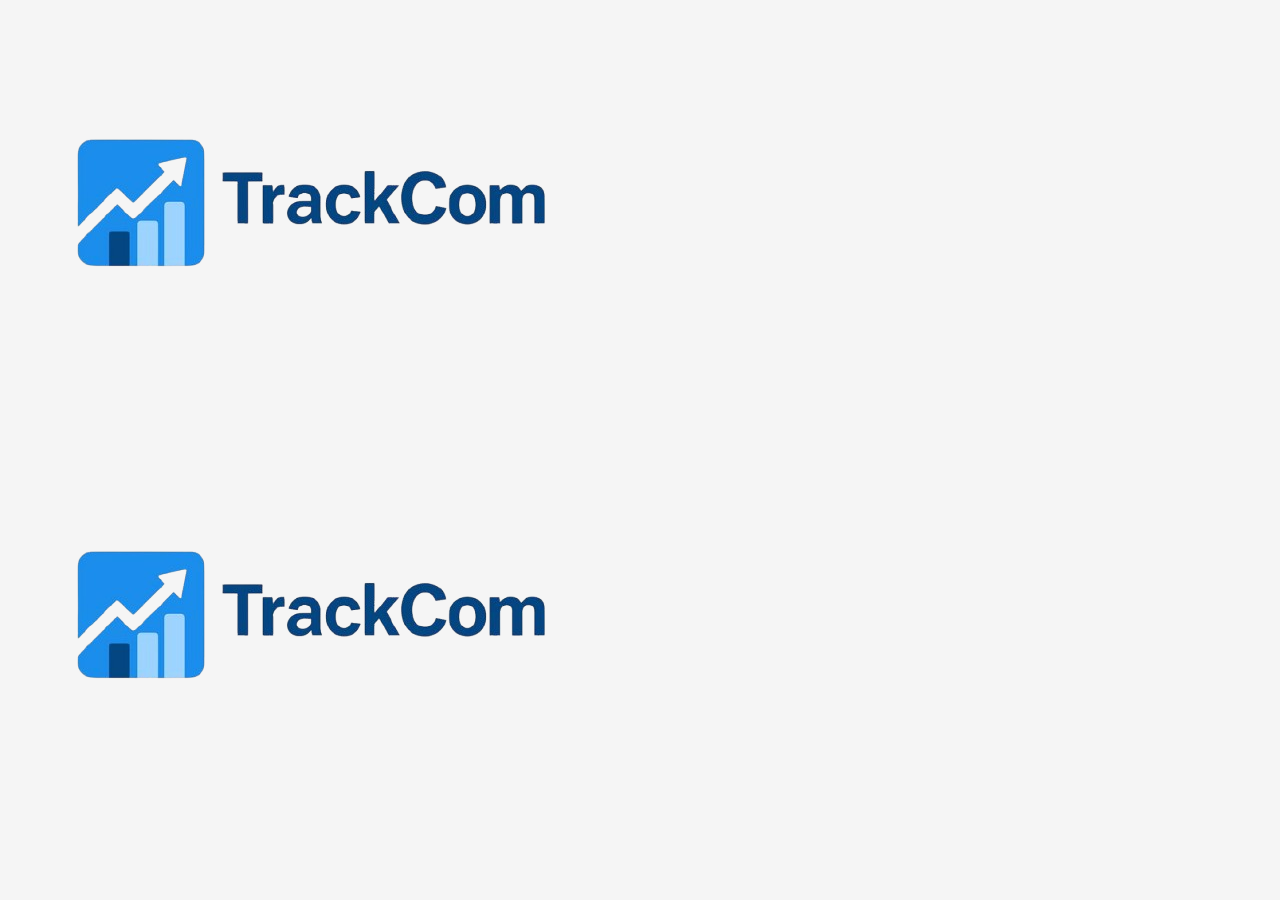
<file: index.html>
<!DOCTYPE html>
<html lang="en">

<head>
    <meta charset="UTF-8">
    <meta name="viewport" content="width=device-width, initial-scale=1.0">
    <title>TrackCom - Sobre</title>
    <link rel="stylesheet" href="styles/style.css">
</head>

<body>
    <nav>
        <img src="img/Logo.png" alt="Logo TrackCom">

        <a href=""></a>
        <a href=""></a>
        <a href=""></a>
        <a href=""></a>
    </nav>

    <img src="img/Logo.png" alt="" id="sobre-Logo">

    <section class="Sobre-Nos">
        <div class="Sobre">
            <h1 id="sobre-Titulo"></h1>
            <p id="sobre-Paragrafo"></p>
        </div>
    </section>




</body>

</html>
</file>
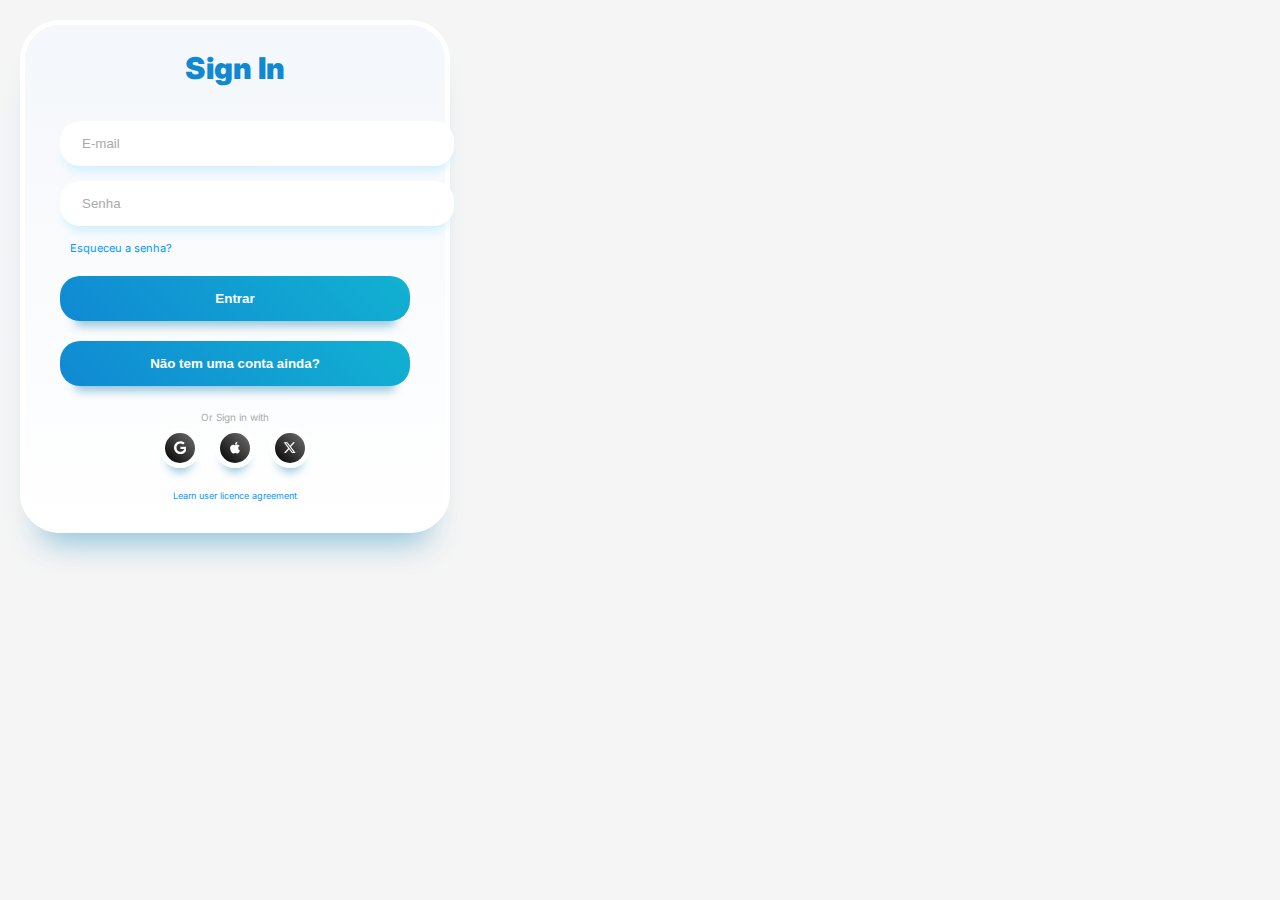
<file: Cadastro.html>
<!DOCTYPE html>
<html lang="pt-br">

<head>
    <meta charset="UTF-8">
    <meta name="viewport" content="width=device-width, initial-scale=1.0">
    <title>Login de Usuários - TrackCom</title>
    <link rel="stylesheet" href="styles/style.css">
</head>

<body>
    <div class="container">
        <div class="heading">Sign In</div>
        <form action="" class="form">
            <input required="" class="input" type="email" name="email" id="email" placeholder="E-mail">
            <input required="" class="input" type="password" name="password" id="password" placeholder="Senha">
            <span class="forgot-password"><a href="#">Esqueceu a senha?</a></span>
            <input class="login-button" type="submit" value="Entrar">
            <input class="login-button" type="submit" value="Não tem uma conta ainda?">

        </form>
        <div class="social-account-container">
            <span class="title">Or Sign in with</span>
            <div class="social-accounts">
                <button class="social-button google">
                    <svg class="svg" xmlns="http://www.w3.org/2000/svg" height="1em" viewBox="0 0 488 512">
                        <path
                            d="M488 261.8C488 403.3 391.1 504 248 504 110.8 504 0 393.2 0 256S110.8 8 248 8c66.8 0 123 24.5 166.3 64.9l-67.5 64.9C258.5 52.6 94.3 116.6 94.3 256c0 86.5 69.1 156.6 153.7 156.6 98.2 0 135-70.4 140.8-106.9H248v-85.3h236.1c2.3 12.7 3.9 24.9 3.9 41.4z">
                        </path>
                    </svg></button>
                <button class="social-button apple">
                    <svg class="svg" xmlns="http://www.w3.org/2000/svg" height="1em" viewBox="0 0 384 512">
                        <path
                            d="M318.7 268.7c-.2-36.7 16.4-64.4 50-84.8-18.8-26.9-47.2-41.7-84.7-44.6-35.5-2.8-74.3 20.7-88.5 20.7-15 0-49.4-19.7-76.4-19.7C63.3 141.2 4 184.8 4 273.5q0 39.3 14.4 81.2c12.8 36.7 59 126.7 107.2 125.2 25.2-.6 43-17.9 75.8-17.9 31.8 0 48.3 17.9 76.4 17.9 48.6-.7 90.4-82.5 102.6-119.3-65.2-30.7-61.7-90-61.7-91.9zm-56.6-164.2c27.3-32.4 24.8-61.9 24-72.5-24.1 1.4-52 16.4-67.9 34.9-17.5 19.8-27.8 44.3-25.6 71.9 26.1 2 49.9-11.4 69.5-34.3z">
                        </path>
                    </svg>
                </button>
                <button class="social-button twitter">
                    <svg class="svg" xmlns="http://www.w3.org/2000/svg" height="1em" viewBox="0 0 512 512">
                        <path
                            d="M389.2 48h70.6L305.6 224.2 487 464H345L233.7 318.6 106.5 464H35.8L200.7 275.5 26.8 48H172.4L272.9 180.9 389.2 48zM364.4 421.8h39.1L151.1 88h-42L364.4 421.8z">
                        </path>
                    </svg>
                </button>
            </div>
        </div>
        <span class="agreement"><a href="#">Learn user licence agreement</a></span>
    </div>
</body>

</html>
</file>
<file: styles/style.css>
@import url('https://fonts.googleapis.com/css2?family=Inter:ital,opsz,wght@0,14..32,100..900;1,14..32,100..900&display=swap');

body {
    font-family: 'Inter', sans-serif;
    margin: 0;
    padding: 0;
    box-sizing: border-box;
    background-color: #f5f5f5;
}


.hero {
    text-align: center;
    padding: 50px 20px;
}

.Como-funciona {
    display: flex;
    flex-direction: row;
    text-align: center;
    justify-content: space-around;
    padding: 50px 20px;
    max-width: 800px;
    margin: 0 auto;
}

#card1,
#card2,
#card3 {
    background-color: #ffffff;
    border-radius: 10px;
    box-shadow: 0 4px 8px rgba(0, 0, 0, 0.1);
    padding: 20px;
    width: 200px;
}

.btn-Login {
    display: inline-block;
    padding: 12px 24px;
    background-color: #007BFF;
    color: #ffffff;
    text-decoration: none;
    border-radius: 5px;
    font-weight: bold;
    margin: 20px auto;
    text-align: center;
    cursor: pointer;
    align-items: center;
}

.beneficios {
    list-style: none;
    padding: 0;
    display: grid;
    grid-template-columns: repeat(auto-fit, minmax(220px, 1fr));
    gap: 20px;
}

.beneficios-section {
    max-width: 1000px;
    margin: 0 auto;
    padding: 60px 20px;
    text-align: center;
}

.beneficios-section h2 {
    margin-bottom: 40px;
}

.beneficios {
    list-style: none;
    padding: 0;
    margin: 0;
    display: grid;
    grid-template-columns: repeat(2, 1fr);
    gap: 24px;
}

.beneficios li {
    background: #FFFFFF;
    padding: 24px;
    border-radius: 12px;
    box-shadow: 0 4px 10px rgba(0, 0, 0, 0.08);
    text-align: left;
}

.beneficios li strong {
    display: block;
    margin-bottom: 8px;
    color: #263238;
}

.beneficios li p {
    margin: 0;
    color: #555;
}

.linha {
    width: 345px;
    height: 4px;
    background-color: #007BFF;
    margin: 0 auto 20px auto;
    border-radius: 2px;
    /* sobe 10px */
    transform: translateY(-20px);
}

h1, h2 {
    text-align: center;
}

/* Começo da área de login para pessoas jurídicas ou cnpj*/

.container {
  max-width: 350px;
  background: #F8F9FD;
  background: linear-gradient(0deg, rgb(255, 255, 255) 0%, rgb(244, 247, 251) 100%);
  border-radius: 40px;
  padding: 25px 35px;
  border: 5px solid rgb(255, 255, 255);
  box-shadow: rgba(133, 189, 215, 0.8784313725) 0px 30px 30px -20px;
  margin: 20px;
}

.heading {
  text-align: center;
  font-weight: 900;
  font-size: 30px;
  color: rgb(16, 137, 211);
}

.form {
  margin-top: 20px;
}

.form .input {
  width: 100%;
  background: white;
  border: none;
  padding: 15px 20px;
  border-radius: 20px;
  margin-top: 15px;
  box-shadow: #cff0ff 0px 10px 10px -5px;
  border-inline: 2px solid transparent;
}

.form .input::-moz-placeholder {
  color: rgb(170, 170, 170);
}

.form .input::placeholder {
  color: rgb(170, 170, 170);
}

.form .input:focus {
  outline: none;
  border-inline: 2px solid #12B1D1;
}

.form .forgot-password {
  display: block;
  margin-top: 10px;
  margin-left: 10px;
}

.form .forgot-password a {
  font-size: 11px;
  color: #0099ff;
  text-decoration: none;
}

.form .login-button {
  display: block;
  width: 100%;
  font-weight: bold;
  background: linear-gradient(45deg, rgb(16, 137, 211) 0%, rgb(18, 177, 209) 100%);
  color: white;
  padding-block: 15px;
  margin: 20px auto;
  border-radius: 20px;
  box-shadow: rgba(133, 189, 215, 0.8784313725) 0px 20px 10px -15px;
  border: none;
  transition: all 0.2s ease-in-out;
}

.form .login-button:hover {
  transform: scale(1.03);
  box-shadow: rgba(133, 189, 215, 0.8784313725) 0px 23px 10px -20px;
}

.form .login-button:active {
  transform: scale(0.95);
  box-shadow: rgba(133, 189, 215, 0.8784313725) 0px 15px 10px -10px;
}

.social-account-container {
  margin-top: 25px;
}

.social-account-container .title {
  display: block;
  text-align: center;
  font-size: 10px;
  color: rgb(170, 170, 170);
}

.social-account-container .social-accounts {
  width: 100%;
  display: flex;
  justify-content: center;
  gap: 15px;
  margin-top: 5px;
}

.social-account-container .social-accounts .social-button {
  background: linear-gradient(45deg, rgb(0, 0, 0) 0%, rgb(112, 112, 112) 100%);
  border: 5px solid white;
  padding: 5px;
  border-radius: 50%;
  width: 40px;
  aspect-ratio: 1;
  display: grid;
  place-content: center;
  box-shadow: rgba(133, 189, 215, 0.8784313725) 0px 12px 10px -8px;
  transition: all 0.2s ease-in-out;
}

.social-account-container .social-accounts .social-button .svg {
  fill: white;
  margin: auto;
}

.social-account-container .social-accounts .social-button:hover {
  transform: scale(1.2);
}

.social-account-container .social-accounts .social-button:active {
  transform: scale(0.9);
}

.agreement {
  display: block;
  text-align: center;
  margin-top: 15px;
}

.agreement a {
  text-decoration: none;
  color: #0099ff;
  font-size: 9px;
}
</file>
